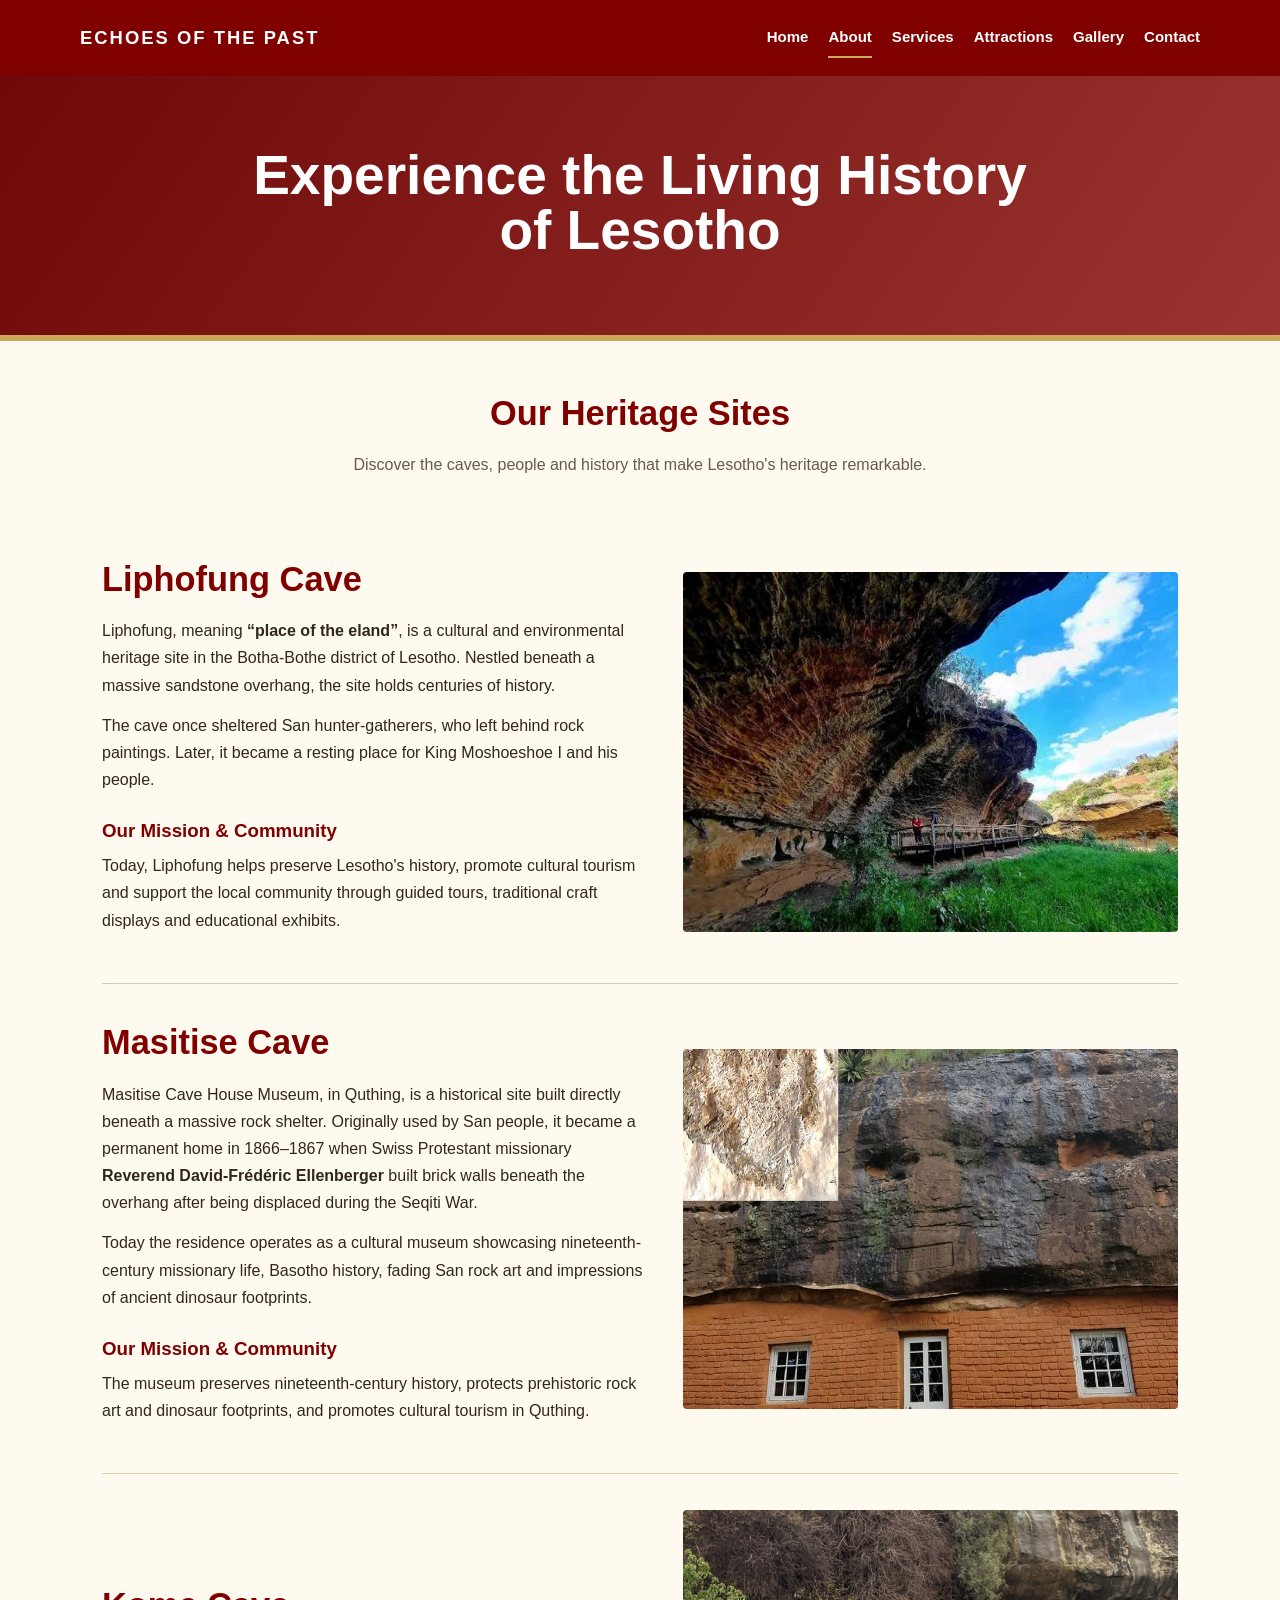
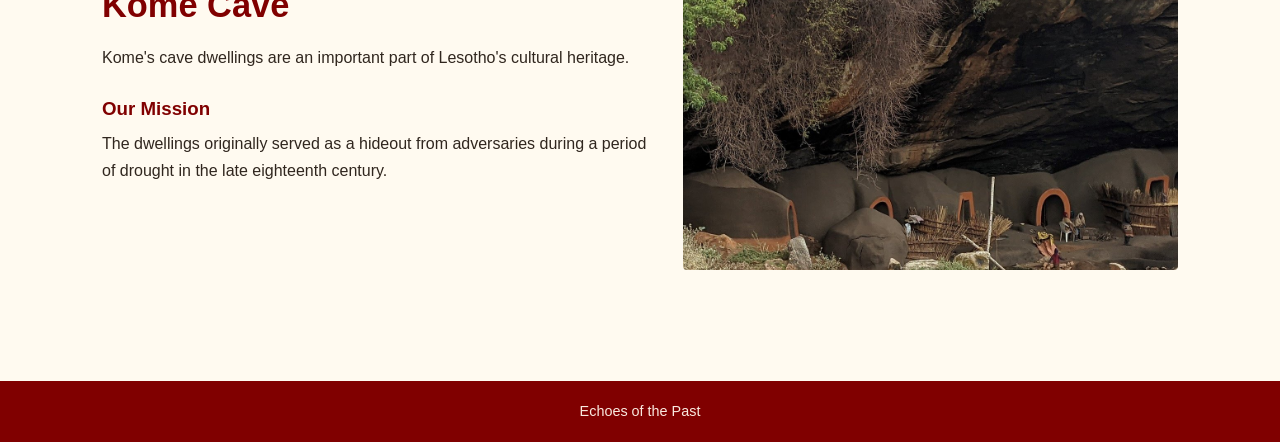
<file: About Us.html>
<html lang="en"><head><meta charset="UTF-8"><meta name="viewport" content="width=device-width, initial-scale=1">
    <title>About | Echoes of the Past</title><link rel="stylesheet" href="rara.css">
</head>
<body>
    <header class="site-header">
        <a class="brand" href="Home Page.html">ECHOES OF THE PAST</a>
        <nav class="site-nav" aria-label="Main navigation">
        <a href="Home Page.html">Home</a>
        <a href="About Us.html" aria-current="page">About</a>
        <a href="Services.html">Services</a>
        <a href="Attractions.html">Attractions</a>
        <a href="Gallery.html">Gallery</a>
        <a href="Contact.html">Contact</a></nav></header>

    <section class="hero">
        
        <h1>Experience the Living History of Lesotho</h1>
    
    </section><main><section class="intro">
        
        <h2>Our Heritage Sites</h2><p>Discover the caves, people and history that make Lesotho's heritage remarkable.</p>
    </section><section class="story"><div class="story-copy">
        <h2>Liphofung Cave</h2><p>Liphofung, meaning <strong>“place of the eland”</strong>, is a cultural and environmental heritage site in the Botha-Bothe district of Lesotho.
             Nestled beneath a massive sandstone overhang, the site holds centuries of history.</p>
        
        <p>The cave once sheltered San hunter-gatherers, who left behind rock paintings. Later, it became a resting place for King Moshoeshoe I and his people.</p>
        
        <h3>Our Mission &amp; Community</h3><p>Today, Liphofung helps preserve Lesotho's history, promote cultural tourism and support the local community through guided tours, 
            traditional craft displays and educational exhibits.</p></div>
        <img src="jr.jpg" alt="Liphofung heritage site" loading="lazy"></section>
                <section class="story">
                <div class="story-copy"><h2>Masitise Cave</h2>
                <p>Masitise Cave House Museum, in Quthing, is a historical site built directly beneath a massive rock shelter. Originally used by San people, it became a permanent home in 1866–1867 
                    when Swiss Protestant missionary <strong>Reverend David-Frédéric Ellenberger</strong> built brick walls beneath the overhang after being displaced during the Seqiti War.</p>
                <p>Today the residence operates as a cultural museum showcasing nineteenth-century missionary life, Basotho history, fading San rock art and impressions of ancient dinosaur footprints.</p>
                <h3>Our Mission &amp; Community</h3>
                <p>The museum preserves nineteenth-century history, protects prehistoric rock art and dinosaur footprints, and promotes cultural tourism in Quthing.</p></div>
                <img src="Masitise-Cave.jpg" alt="Masitise Cave House" loading="lazy"></section>
                    <section class="story">
                    <div class="story-copy"><h2>Kome Cave</h2><p>Kome's cave dwellings are an important part of Lesotho's cultural heritage.</p>
                        <h3>Our Mission</h3><p>The dwellings originally served as a hideout from adversaries during a period of drought in the late eighteenth century.</p></div>
                        <img src="kome-caves.jpg" alt="Kome Cave dwellings" loading="lazy"></section></main>
                        <footer class="footer">Echoes of the Past</footer>
                    </body>
                    </html>
</file>
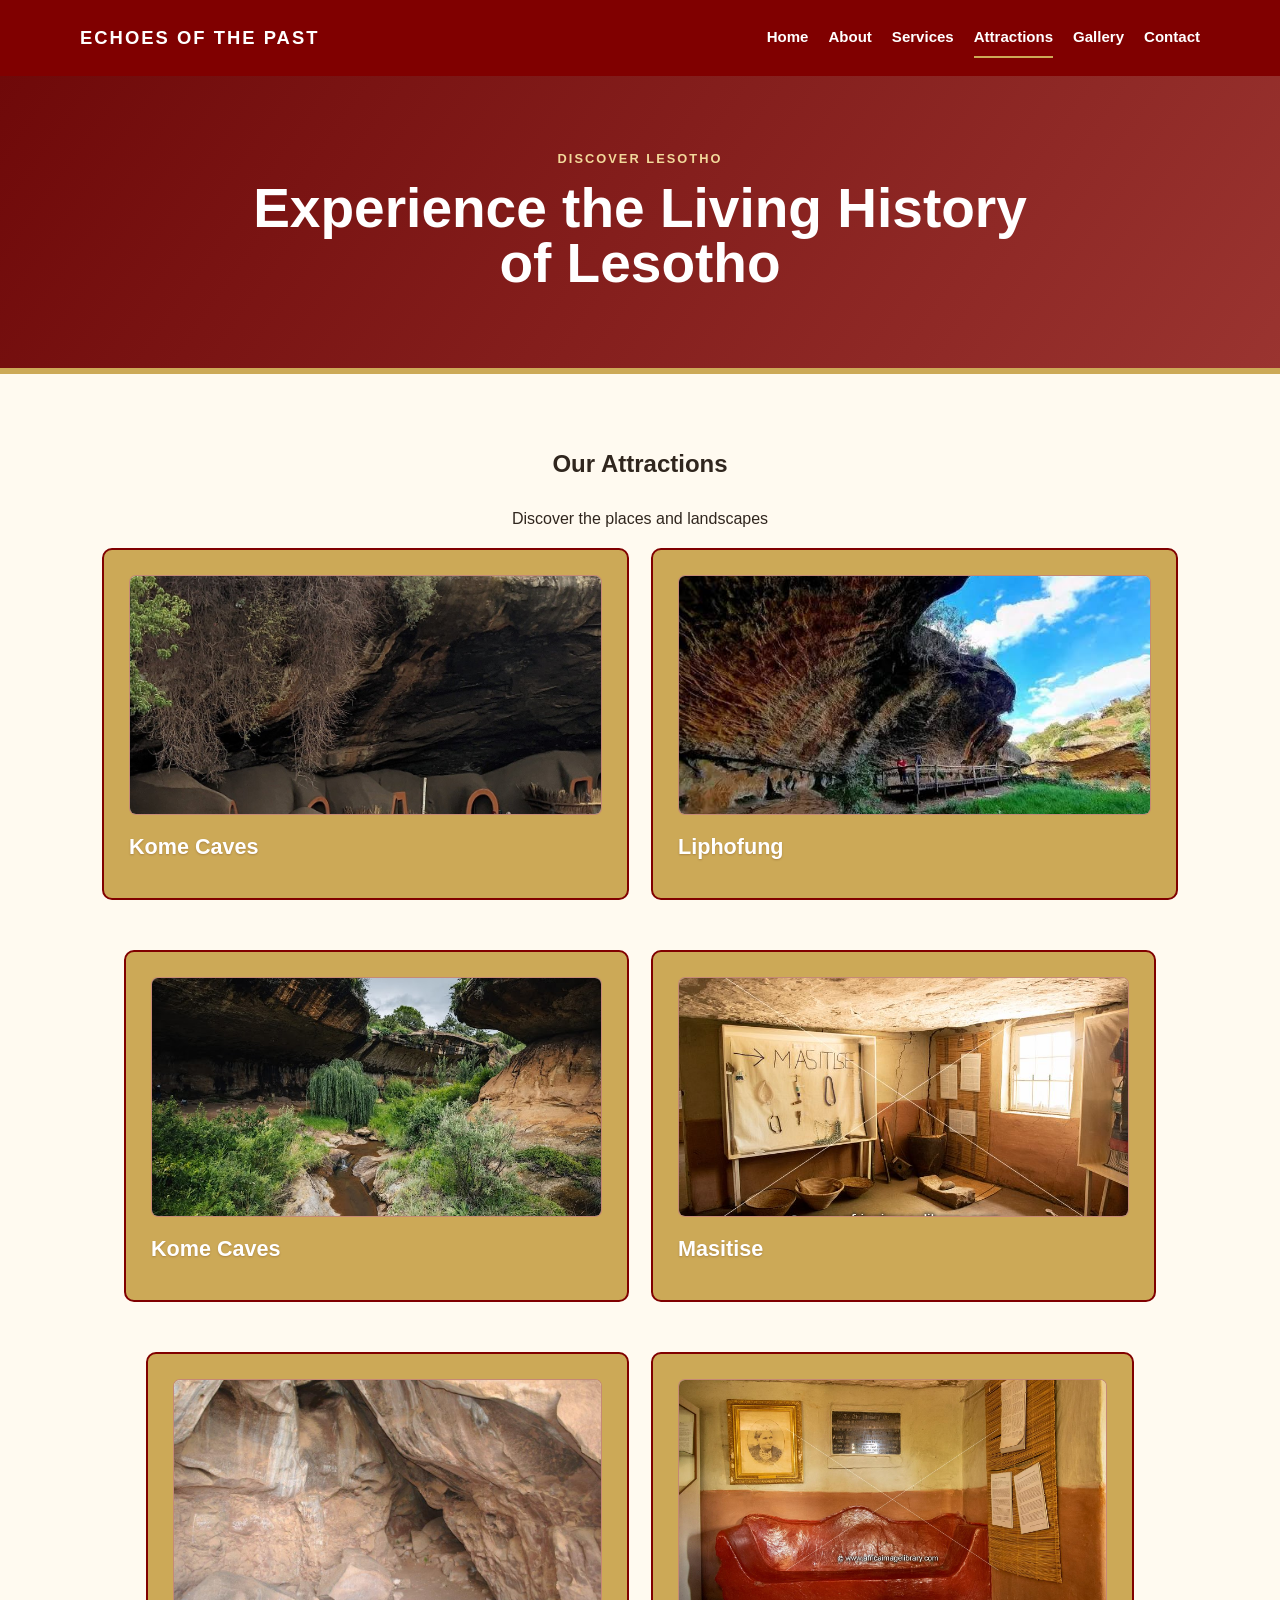
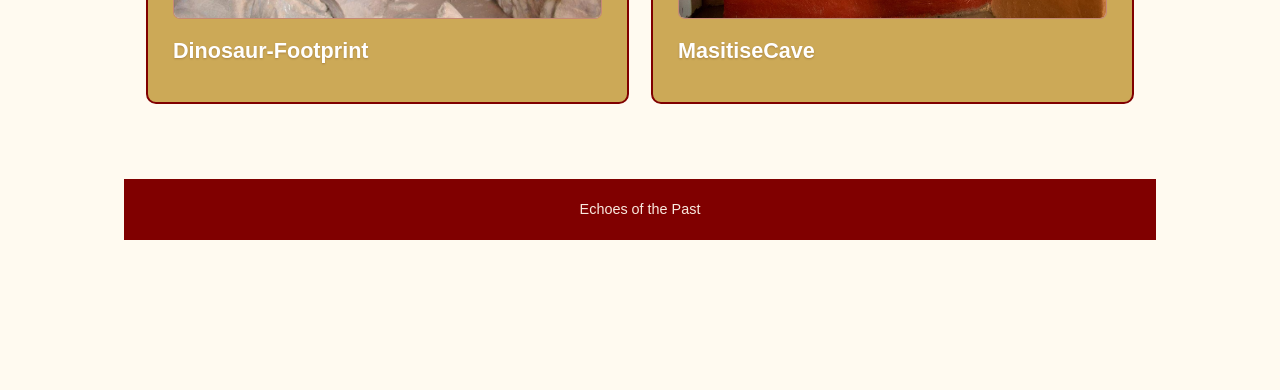
<file: Attractions.html>
<!DOCTYPE html>
<html lang="en">
<head>
  <meta charset="UTF-8">
  <meta name="viewport" content="width=device-width, initial-scale=1.0">
  <meta name="description" content="Explore Lesotho's cultural and natural attractions with Echoes of the Past.">
  <title>Attractions | Echoes of the Past</title>
  <link rel="stylesheet" href="rara.css">
</head>
<body>
  <header class="site-header">
    <a class="brand" href="Home Page.html">ECHOES OF THE PAST</a>
    <nav class="site-nav" aria-label="Main navigation">
      <a href="Home Page.html">Home</a>
      <a href="About Us.html">About</a>
      <a href="Services.html">Services</a>
      <a href="Attractions.html" aria-current="page">Attractions</a>
      <a href="Gallery.html">Gallery</a>
      <a href="Contact.html">Contact</a>
    </nav>
  </header>
  <section class="hero" aria-labelledby="page-title">
    <p class="eyebrow">Discover Lesotho</p>
    <h1 id="page-title">Experience the Living History of Lesotho</h1>
    
  </section>
  <main>
    <section aria-labelledby="attractions-title">
      <div class="section-intro">
        <center><h2 id="attractions-title">Our Attractions</h2>
        <p>Discover the places and landscapes</p></center>
      </div>
      <div class="container-wrapper">
        <article class="container">
          <img src="kome-caves.jpg" alt="Kome Caves in Lesotho" loading="lazy">
          <h2>Kome Caves</h2>
          
        </article>
        <article class="container">
          <img src="11.jpg" alt="" loading="lazy">
          <h2>Liphofung</h2>
          
        </article>
      </div>
      
    </section>
    <main>
    
      <div class="container-wrapper">
        <article class="container">
          <img src="betsa.jpeg" alt="" loading="lazy">
          <h2>Kome Caves</h2>
          
        </article>
        <article class="container">
          <img src="88.jpg" alt="Second featured attraction" loading="lazy">
          <h2>Masitise</h2>
         
        </article>
      </div>
      
    </section>
    <main>
    
      <div class="container-wrapper">
        <article class="container">
          <img src="Dinosaur-Footprint-Tour-Tsikoane-Cave-Site-Lesotho01 - Copy.jpg" alt="" loading="lazy">
          <h2>Dinosaur-Footprint</h2>
       
        </article>
        <article class="container">
          <img src="67.jpg" alt="" loading="lazy">
          <h2>MasitiseCave</h2>
          
        </article>
      </div>
      
    </section>
  </main>
   <footer class="footer">Echoes of the Past</footer>
</body>
</html>
</file>
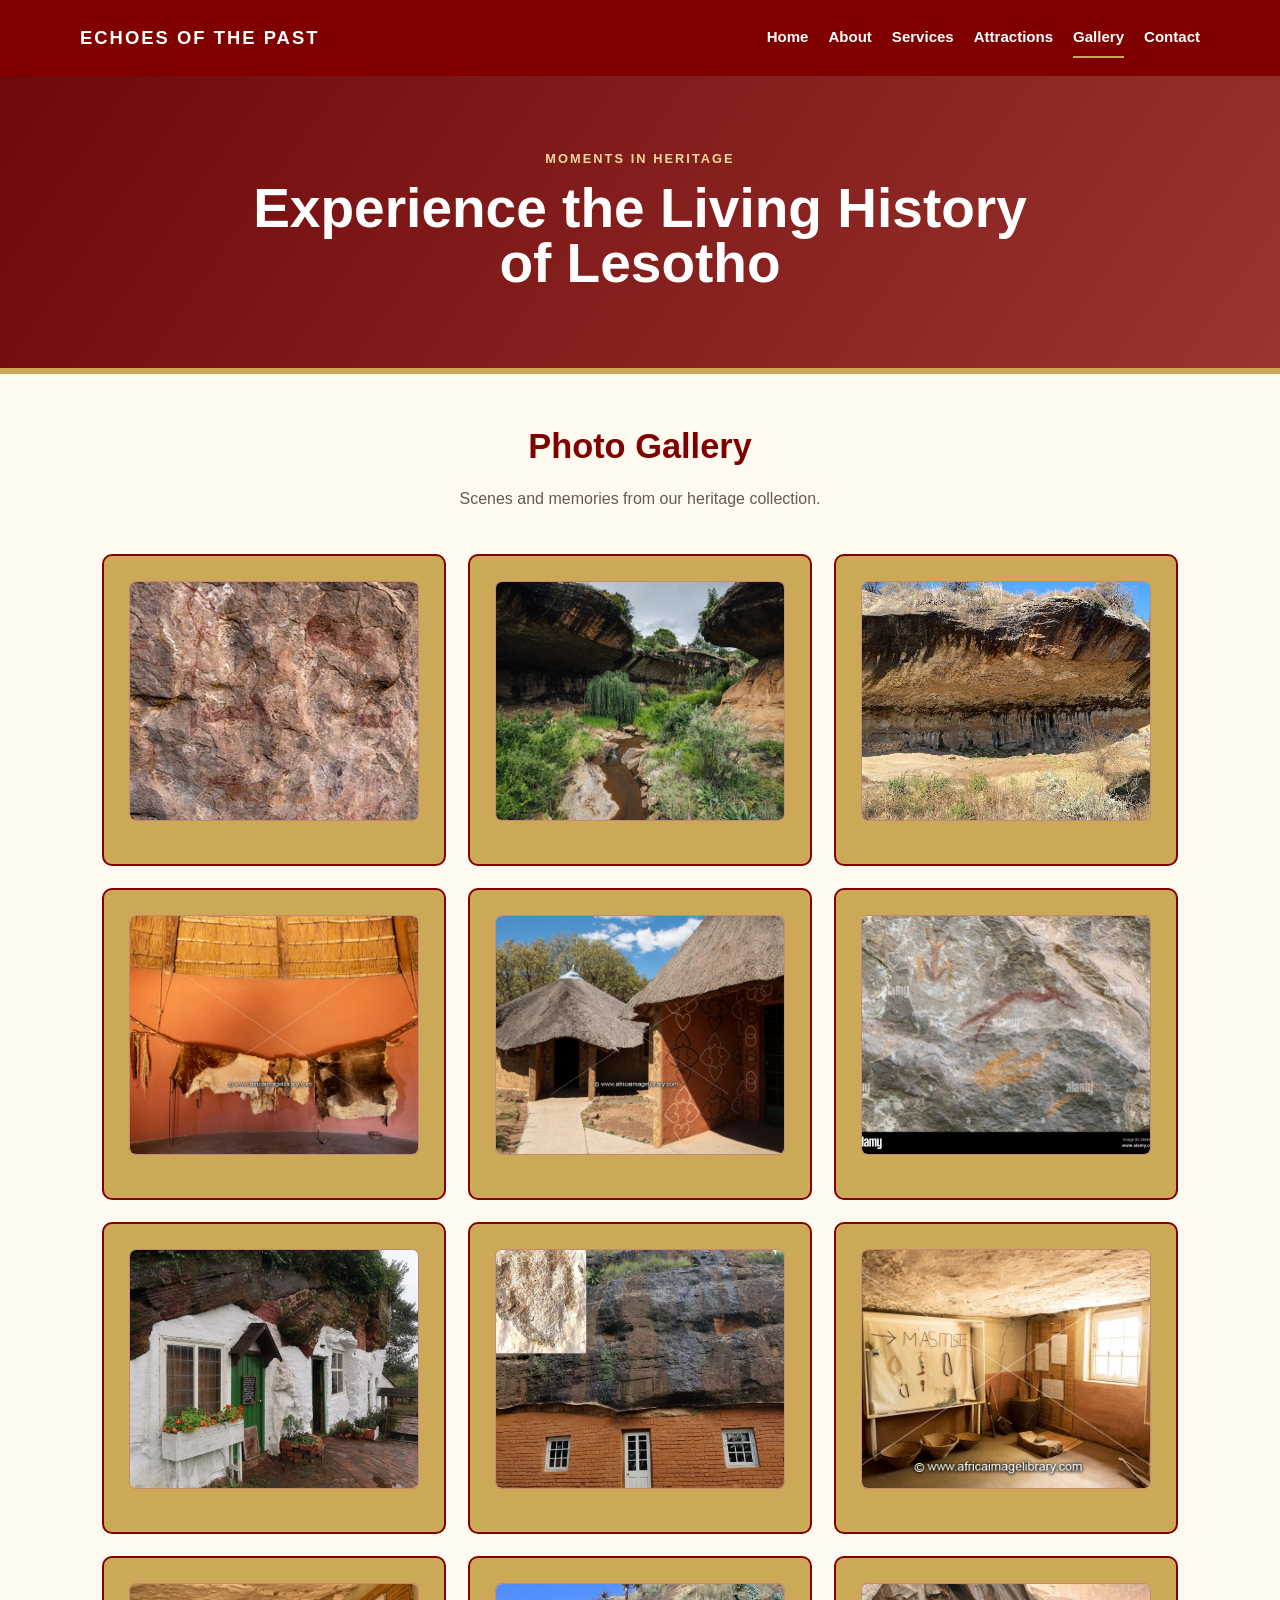
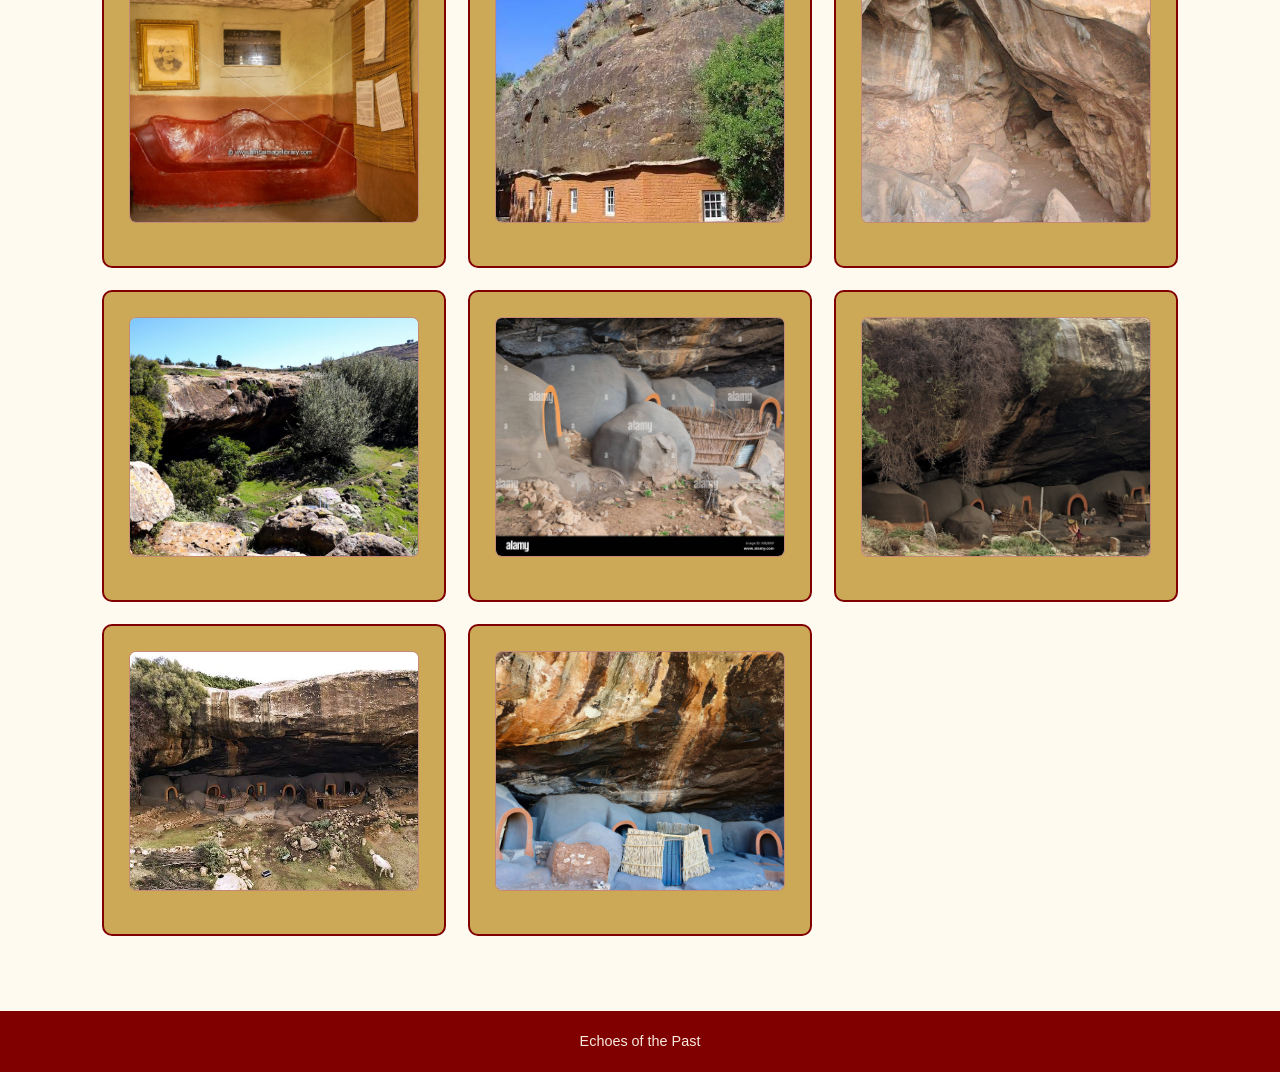
<file: Gallery.html>
<html lang="en">
    <head>
        <meta charset="UTF-8">
        <meta name="viewport" content="width=device-width, initial-scale=1">
        <title>Gallery | Echoes of the Past</title>
        <link rel="stylesheet" href="rara.css">
        </head>
        <body>
            <header class="site-header">
                <a class="brand" href="Home Page.html">ECHOES OF THE PAST</a>
                <nav class="site-nav" aria-label="Main navigation">
                    <a href="Home Page.html">Home</a>
                <a href="About Us.html">About</a>
                <a href="Services.html">Services</a>
                <a href="Attractions.html">Attractions</a>
                <a href="Gallery.html" aria-current="page">Gallery</a>
                <a href="Contact.html">Contact</a>
                    
                            </nav>
                        </header>
            
          <section class="hero">
            <p class="eyebrow">Moments in heritage</p>
            <h1>Experience the Living History of Lesotho</h1>
            
        </section>
            
            <main>
                <section class="intro">
                    <h2>Photo Gallery</h2>
                    <p>Scenes and memories from our heritage collection.</p>
                </section>
                    
                
                    </section>
                    

                        <div class="container-wrapper">
        <article class="container">
          <img src="liphofung-caves07.jpg" alt="Kome Caves in Lesotho" loading="lazy">
          </article>
          <div class="container-wrapper">
        <article class="container">
          <img src="betsa.jpeg" alt="Kome Caves in Lesotho" loading="lazy">
          </article>
          </div>
          
          <div class="container-wrapper">
        <article class="container">
          <img src="44.jpg" alt="Kome Caves in Lesotho" loading="lazy">
          </article>
          </div>
           <div class="container-wrapper">
        <article class="container">
          <img src="Lesotho-1911-0619_uxga.jpg" alt="Kome Caves in Lesotho" loading="lazy">
          </article>
          </div>
           <div class="container-wrapper">
        <article class="container">
          <img src="Lesotho-1911-0615_uxga.jpg" alt="Kome Caves in Lesotho" loading="lazy">
          </article>
          </div>
           <div class="container-wrapper">
        <article class="container">
          <img src="rock-art-in-liphofung-cave-lesotho-2B26H4B.jpg" alt="Kome Caves in Lesotho" loading="lazy">
          </article>
          </div>
           <div class="container-wrapper">
        <article class="container">
          <img src="14.jpg" alt="Kome Caves in Lesotho" loading="lazy">
          </article>
          </div>
           <div class="container-wrapper">
        <article class="container">
          <img src="Masitise-Cave.jpg" alt="Kome Caves in Lesotho" loading="lazy">
          </article>
          </div>
           <div class="container-wrapper">
        <article class="container">
          <img src="88.jpg" alt="Kome Caves in Lesotho" loading="lazy">
          </article>
          </div>
           <div class="container-wrapper">
        <article class="container">
          <img src="67.jpg" alt="Kome Caves in Lesotho" loading="lazy">
          </article>
          </div>
           <div class="container-wrapper">
        <article class="container">
          <img src="33.jpg" alt="Kome Caves in Lesotho" loading="lazy">
          </article>
          </div>
           <div class="container-wrapper">
        <article class="container">
          <img src="Dinosaur-Footprint-Tour-Tsikoane-Cave-Site-Lesotho01 - Copy.jpg" alt="Kome Caves in Lesotho" loading="lazy">
          </article>
          </div>
           <div class="container-wrapper">
        <article class="container">
          <img src="saka.jpg" alt="Kome Caves in Lesotho" loading="lazy">
          </article>
          </div>
           <div class="container-wrapper">
        <article class="container">
          <img src="berea-lesotho-september-07-2016-kome-caves-or-ha-kome-cave-dwelling-are-mud-houses-built-into-the-rock-MNJ9MF - Copy.jpg" alt="Kome Caves in Lesotho" loading="lazy">
          </article>
          </div>
          
           <div class="container-wrapper">
        <article class="container">
          <img src="kome-caves.jpg" alt="Kome Caves in Lesotho" loading="lazy">
          </article>
          </div>
           <div class="container-wrapper">
        <article class="container">
          <img src="98.jpg" alt="Kome Caves in Lesotho" loading="lazy">
          </article>
          </div>
           <div class="container-wrapper">
        <article class="container">
          <img src="LS_IMG_55.jpg" alt="Kome Caves in Lesotho" loading="lazy">
          </article>
          </div>
          
                        </main><footer class="footer">Echoes of the Past</footer>
                        
                        </body>
                        </html>
</file>
<file: rara.css>
:root{--gold:#cca957;--maroon:#800000;--ink:#30261e;--cream:#fffaf0;--muted:#665a4f}*{box-sizing:border-box}html{scroll-behavior:smooth}body{margin:0;background:var(--cream);color:var(--ink);font:16px/1.7 Arial,Helvetica,sans-serif}a{color:inherit}.site-header{background:var(--maroon);color:white;padding:18px max(22px,calc((100vw - 1120px)/2));display:flex;align-items:center;justify-content:space-between;gap:18px;flex-wrap:wrap}.brand{font-size:1.15rem;font-weight:800;letter-spacing:.11em;text-decoration:none}
.site-nav{display:flex;gap:7px 20px;flex-wrap:wrap}
.site-nav a{text-decoration:none;font-size:.94rem;font-weight:600;padding:6px 0;border-bottom:2px solid transparent}
.site-nav a:hover,.site-nav a:focus-visible,.site-nav a[aria-current="page"]{border-bottom-color:var(--gold)}
.hero{background:linear-gradient(125deg,#6f0909,#9a3430);color:white;text-align:center;padding:72px 20px 77px;border-bottom:6px solid var(--gold)}
.eyebrow{color:#f2d99b;font-weight:700;text-transform:uppercase;letter-spacing:.16em;font-size:.8rem;margin:0 0 12px}
.hero h1{max-width:790px;margin:0 auto;font-size:clamp(2rem,4.3vw,3.5rem);line-height:1}
.hero p:last-child{margin:19px auto 0;color:#fff1e2}main{max-width:1120px;margin:auto;padding:50px 22px 75px}
.intro{text-align:center;max-width:810px;margin:0 auto 42px}.intro h2,.story h2,.service-section h2{color:var(--maroon);font-size:clamp(1.6rem,3vw,2.15rem);line-height:1.3;margin:0 0 16px}
.intro p{color:var(--muted)}.intro .lead{font-size:1.25rem;color:var(--maroon);font-weight:600}.text-link{color:var(--maroon);font-weight:bold;text-underline-offset:5px}
.story{display:grid;grid-template-columns:1.1fr 1fr;align-items:center;gap:36px;padding:36px 0;border-bottom:1px solid #dbc8a7}.story:last-child{border-bottom:0}
.story img{display:block;width:100%;max-height:360px;object-fit:cover;border-radius:4px}.story h3{color:var(--maroon);margin:22px 0 5px}
.story p{margin:0 0 13px}.service-section{padding:12px 0 30px;border-bottom:1px solid #dbc8a7}.service-section:last-child{border:0}
.service-item{padding:10px 0 14px}.service-item h3{color:var(--maroon);margin:0 0 3px;font-size:1.15rem}.service-item p{margin:0;max-width:850px}
.gallery{display:grid;grid-template-columns:repeat(auto-fit,minmax(min(100%,290px),1fr));gap:26px}.gallery figure{margin:0}
.gallery img{width:100%;height:290px;object-fit:cover;display:block;border-radius:4px}.gallery figcaption{margin-top:9px;color:var(--muted);font-size:.9rem}
.contact-form{max-width:720px;margin:auto}.form-group{margin-bottom:20px}.form-group label,fieldset legend{display:block;font-weight:700;color:var(--maroon);margin-bottom:7px}
.form-group input,.form-group select,.form-group textarea{width:100%;border:1px solid #b8a98f;border-radius:4px;background:white;color:var(--ink);font:inherit;padding:12px 14px}
.form-group textarea{resize:vertical}fieldset{border:0;padding:0;margin:0 0 20px}.radio{display:inline-flex;align-items:center;gap:7px;margin-right:22px}button{background:var(--maroon);border:2px solid var(--maroon);border-radius:4px;color:white;padding:12px 24px;font:700 1rem Arial,sans-serif;cursor:pointer}button:hover{background:#5c0000}
.footer{background:var(--maroon);color:#f9e9df;text-align:center;padding:23px 16px;font-size:.9rem}@media(max-width:700px){.site-header{justify-content:center;text-align:center}
.site-nav{justify-content:center}.hero{padding:54px 20px 60px}main{padding-top:35px}.story{grid-template-columns:1fr;gap:18px}.story img{max-height:310px}}
.container-wrapper{display:grid;grid-template-columns:repeat(auto-fit,minmax(min(100%,270px),1fr));gap:22px;align-items:stretch}



.container{background-color:var(--gold);border:2px solid var(--maroon);padding:25px;border-radius:10px;box-shadow:var(--shadow);min-width:0}
.container h2,.container h3{color:white;margin:0 0 12px;line-height:1.3;text-shadow:0 1px 2px rgba(75,25,0,.25)}
.container h2{font-size:1.35rem}.container h3{font-size:1.15rem}
.container p{margin:0 0 10px}.container p:last-child{margin-bottom:0}
.container strong{color:#5a0808}
.container img{width:100%;height:240px;object-fit:cover;display:block;border-radius:7px;border:1px solid rgba(128,0,0,.4);margin-bottom:18px;background:#f2e4c2}
.container .image-caption{font-size:.84rem;color:#4b3420}
.category-heading{color:var(--maroon);font-size:1.5rem;margin:40px 0 18px;padding-bottom:8px;border-bottom:2px solid #e2cfaa}
.section-intro+.category-heading{margin-top:10px}




.footer{background:var(--maroon);color:#f9e9df;text-align:center;padding:18px 12px;font-size:.9rem}.footer p{margin:0}
@media(max-width:650px){.site-header{justify-content:center;text-align:center}
.site-nav{justify-content:center}
.hero{padding:54px 20px 60px}main{padding-top:38px}
.container{padding:20px}}
</file>
